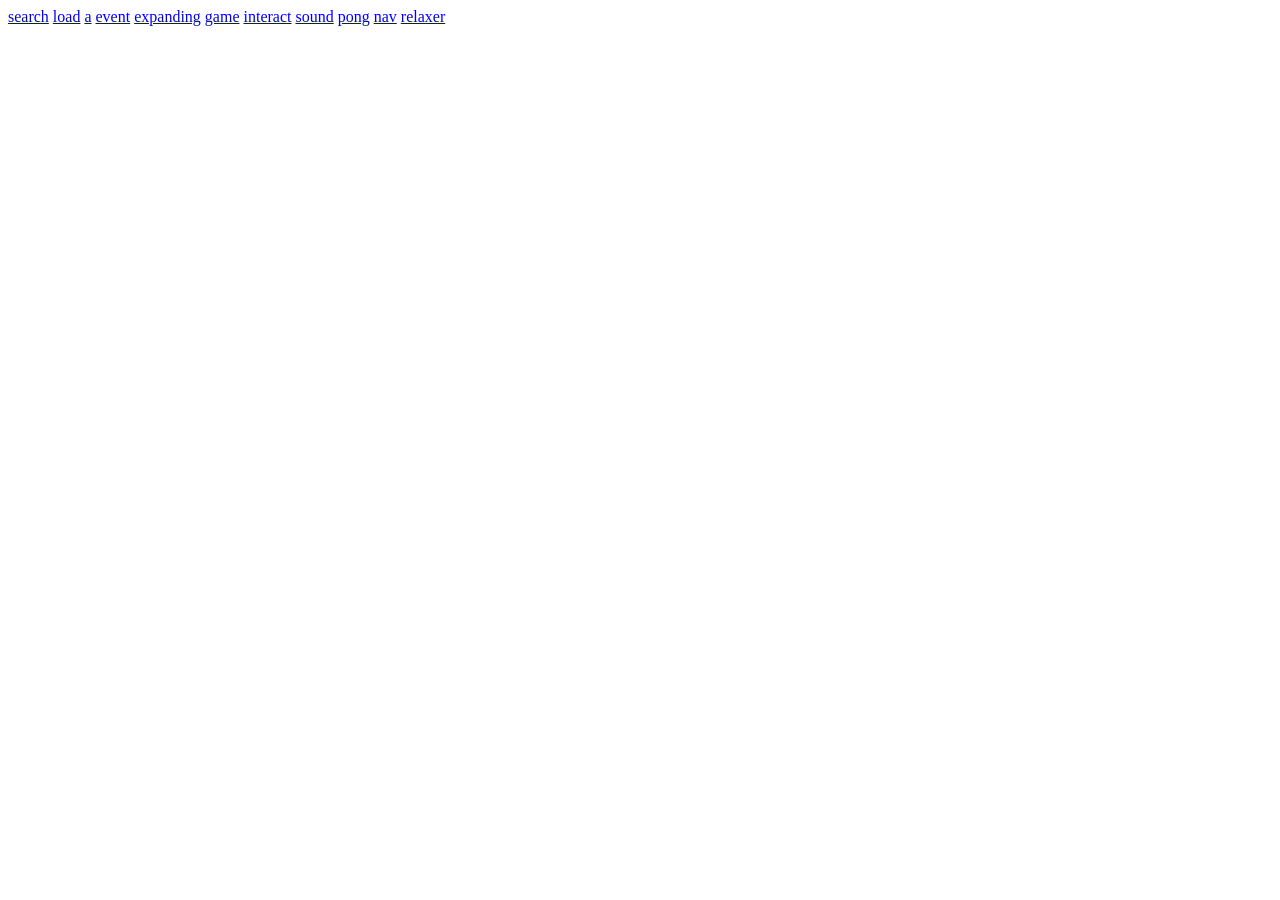
<file: index.html>
<!DOCTYPE html>
<html lang="en">

    <head>
        <meta charset="UTF-8">
        <meta name="viewport" content="width=device-width, initial-scale=1.0">
        <title>Homero</title>
    </head>

    <body>
        <a href="search.html">search</a>
        <a href="loading.html">load</a>
        <a href="a.html">a</a>
        <a href="event.html">event</a>
        <a href="expanding.html">expanding</a>
        <a href="game.html">game</a>
        <a href="interact.html">interact</a>
        <a href="sound.html">sound</a>
        <a href="pong.html">pong</a>
        <a href="nav.html">nav</a>
        <a href="relaxer.html">relaxer</a>


    </body>

</html>
</file>
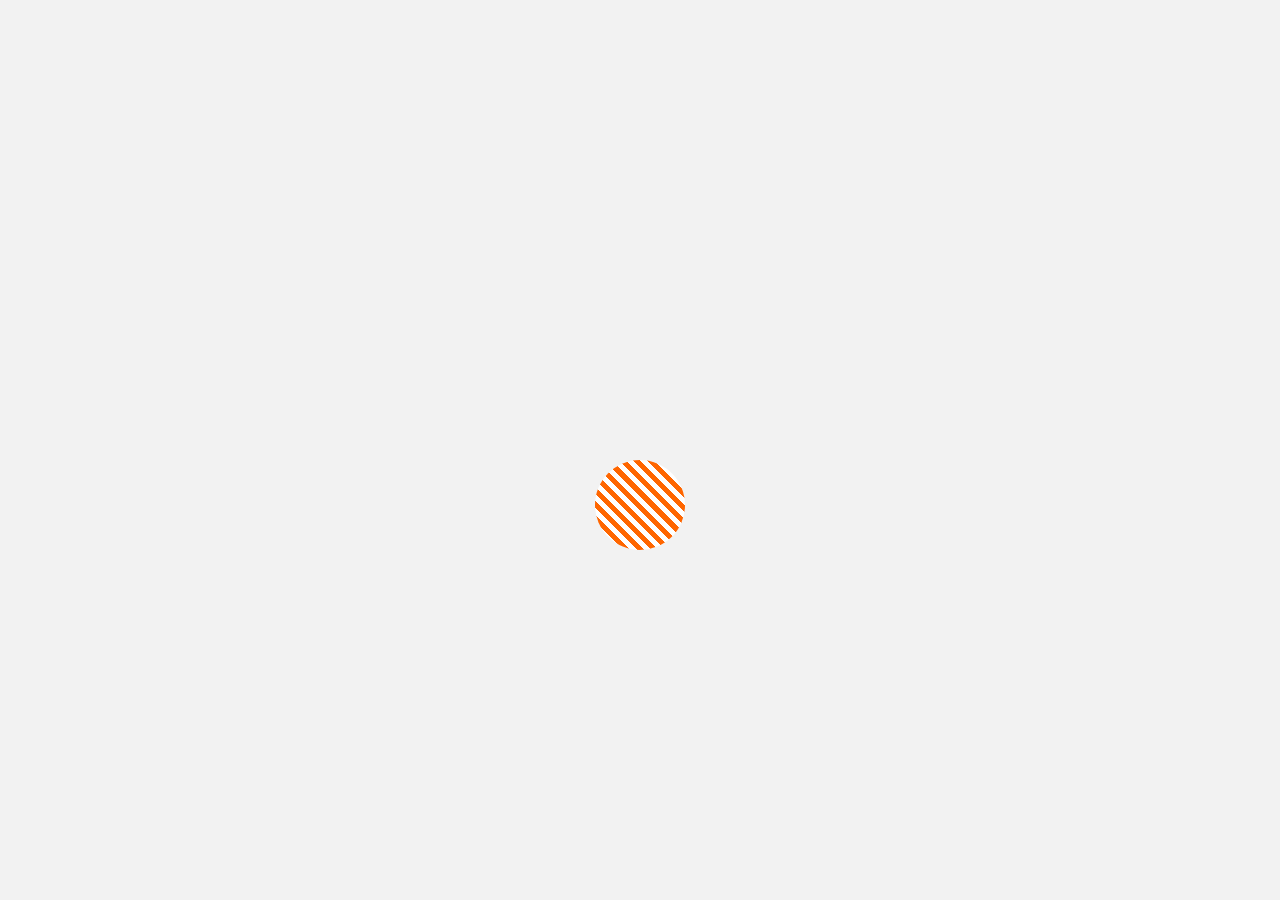
<file: ball.html>
<!DOCTYPE html>
<html lang="en">
<head>
<meta charset="UTF-8">
<meta name="viewport" content="width=device-width, initial-scale=1.0">
<title>Loading Animation</title>
<style>
    body {
        margin: 0;
        padding: 2;
        display: flex;
        justify-content: center;
        align-items: center;
        height: 100vh;
        background-color: #f2f2f2;
    }

    .loader {
        width: 200px;
        height: 200px;
        position: relative;
    }

    .ball {
        width: 90px;
        height: 90px;
        position: absolute;
        bottom: 0;
        left: 50%;
        transform: translateX(-50%);
        animation: bounce 1s infinite alternate;
        background: repeating-linear-gradient(45deg, #ff6600, #ff6600 5px, #ffffff 5px, #ffffff 10px);
        border-radius: 50%;
    }

    @keyframes bounce {
        0% {
            bottom: 0;
        }
        100% {
            bottom: 150px;
        }
    }
</style>
</head>
<body>
<div class="loader">
    <div class="ball"></div>
</div>
</body>
</html>
</file>
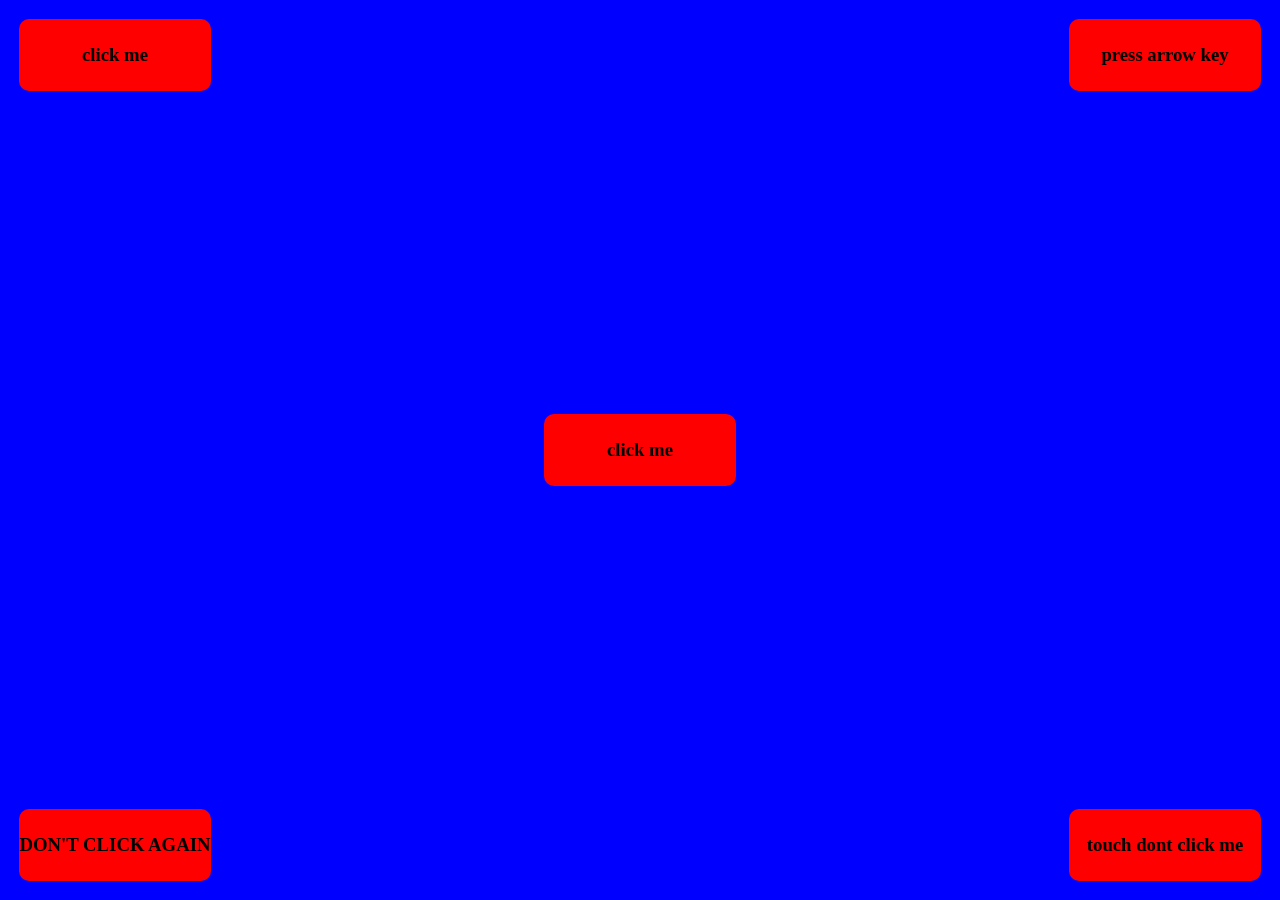
<file: event.html>
<!DOCTYPE html>
<html lang="en">

    <head>
        <meta charset="UTF-8">
        <meta name="viewport" content="width=device-width, initial-scale=1.0">
        <title>Event</title>
        <link rel="stylesheet" href="style/event.css">
    </head>

    <body>

        <div class="rect click">
            <h3>click me</h3>
        </div>
        <div class="rect key">
            <h3>press arrow key</h3>

        </div>
        <div class="rect spin">
            <h3>click me</h3>

        </div>
        <div class="rect hover">
            <h3>touch dont click me</h3>

        </div>
        <div class="rect dbcl">
            <h3>DON'T CLICK AGAIN</h3>

        </div>
        <script src="script/event.js"></script>
    </body>

</html>
</file>
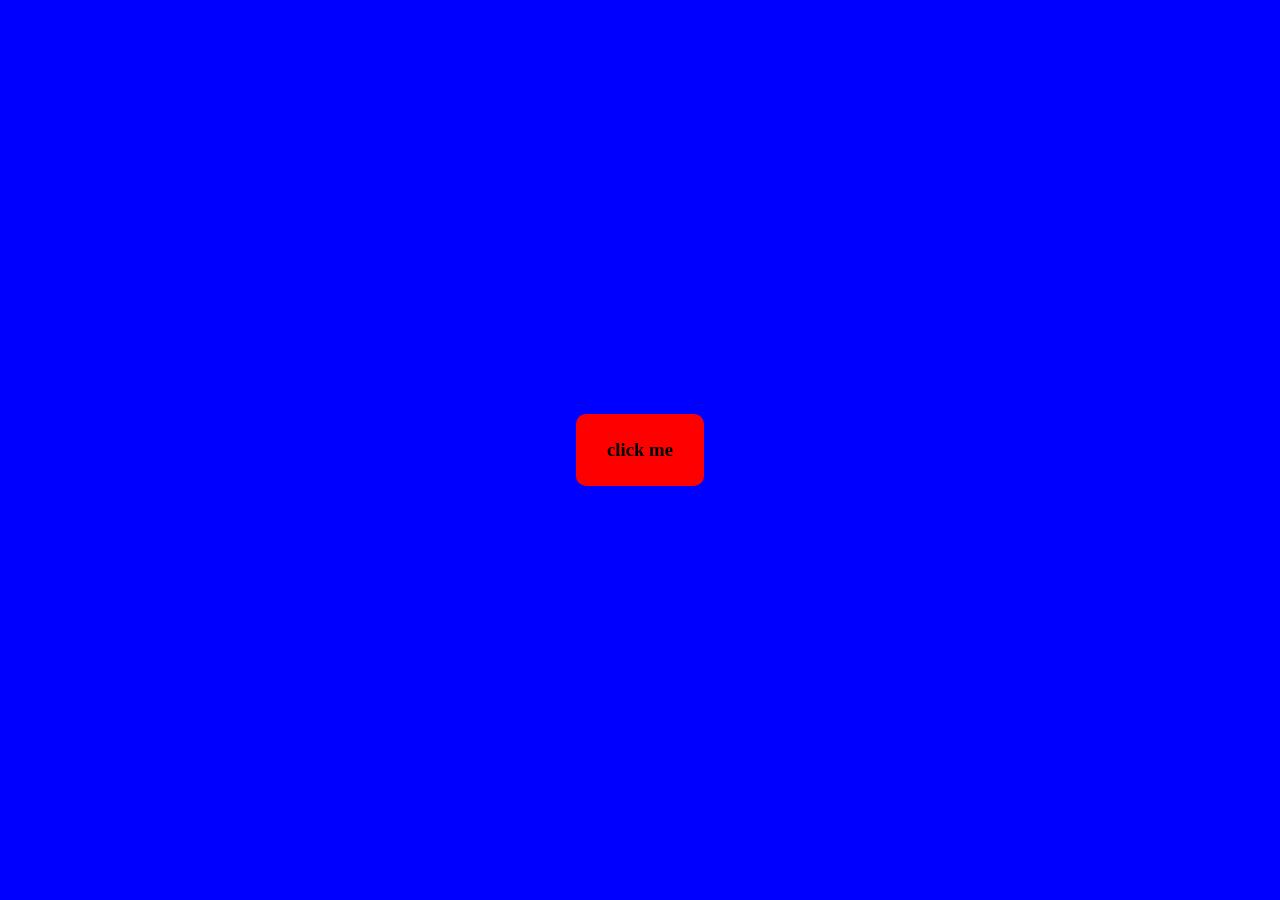
<file: interact.html>
<!DOCTYPE html>
<html lang="en">

    <head>
        <meta charset="UTF-8">
        <meta name="viewport" content="width=device-width, initial-scale=1.0">
        <title>WebSite</title>
        <link rel="stylesheet" href="style/interact.css">

    </head>

    <body>
        <div class="rect click">
            <h3>click me</h3>
        </div>
        <script src="script/interact.js"></script>

    </body>

</html>
</file>
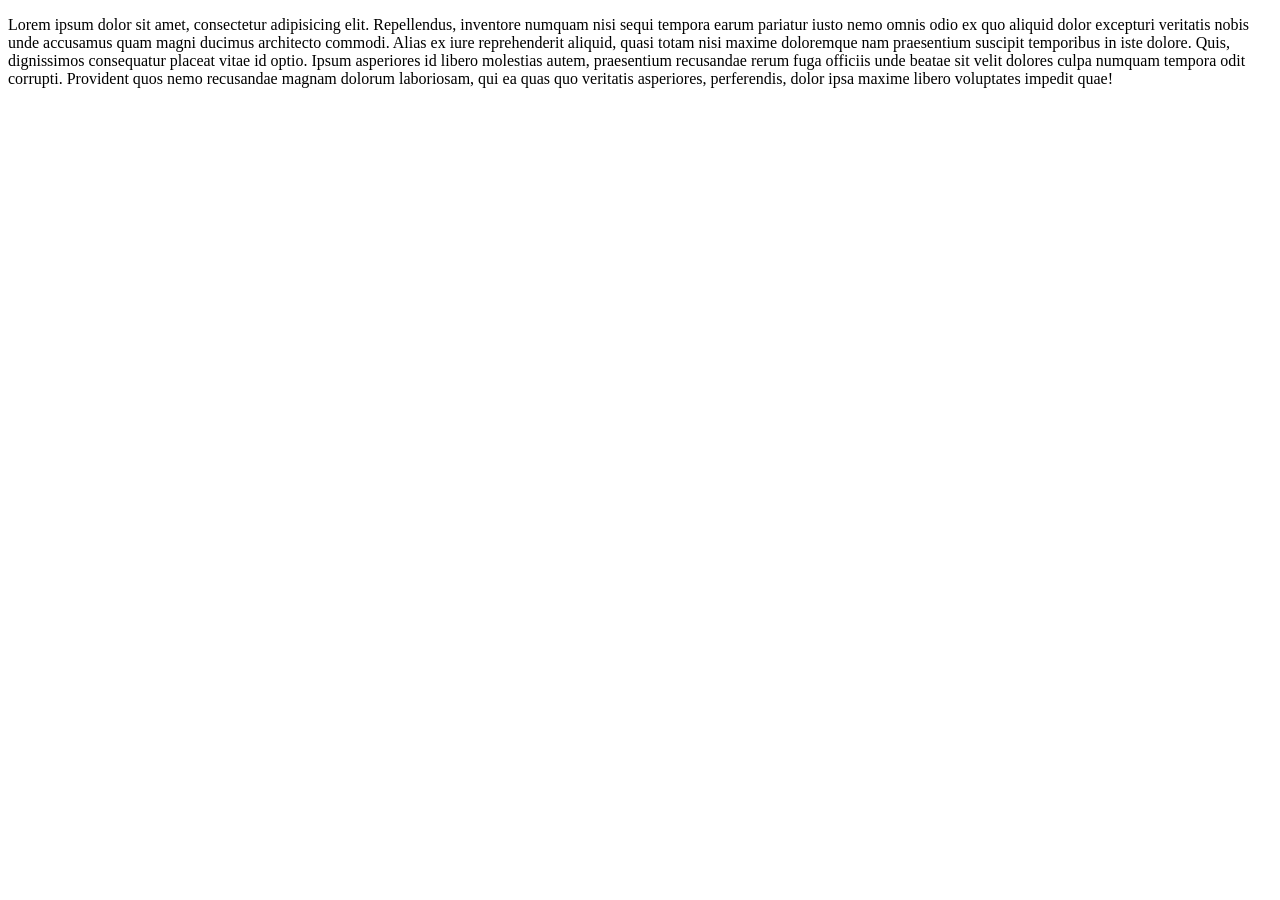
<file: nav.html>
<!DOCTYPE html>
<html lang="en">

    <head>
        <meta charset="UTF-8">
        <meta name="viewport" content="width=device-width, initial-scale=1.0">
        <title>Document</title>
    </head>

    <body>
        <p>Lorem ipsum dolor sit amet, consectetur adipisicing elit. Repellendus, inventore numquam nisi sequi tempora earum pariatur iusto nemo omnis odio ex quo aliquid dolor excepturi veritatis nobis unde accusamus quam magni ducimus architecto commodi. Alias ex iure reprehenderit aliquid, quasi totam nisi maxime doloremque nam praesentium suscipit temporibus in iste dolore. Quis, dignissimos consequatur placeat vitae id optio. Ipsum asperiores id libero molestias autem, praesentium recusandae rerum fuga officiis unde beatae sit velit dolores culpa numquam tempora odit corrupti. Provident quos nemo recusandae magnam dolorum laboriosam, qui ea quas quo veritatis asperiores, perferendis, dolor ipsa maxime libero voluptates impedit quae!
        </p>
    </body>

</html>
</file>
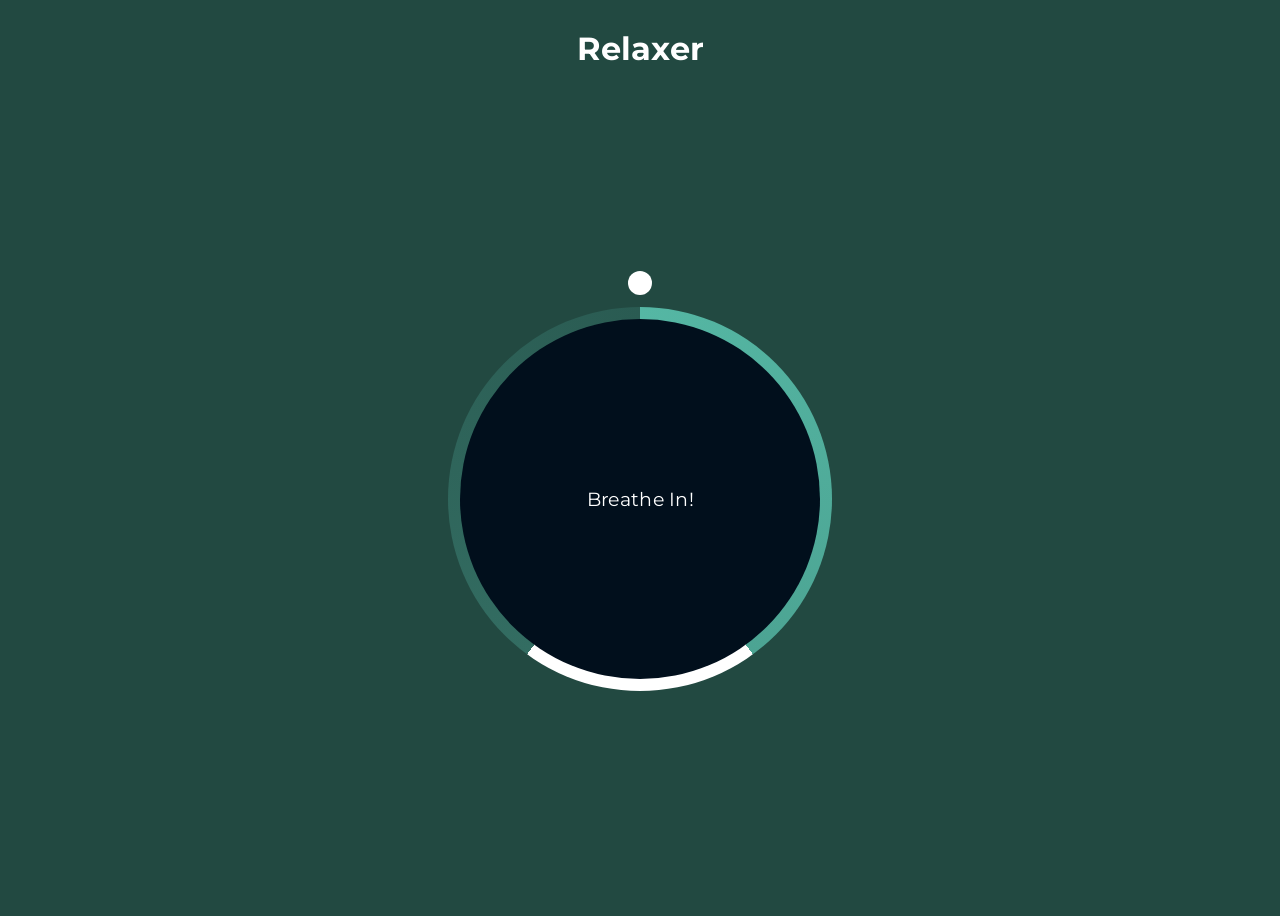
<file: relaxer.html>
<html lang="en">

    <head>
        <meta charset="UTF-8" />
        <meta name="viewport" content="width=device-width, initial-scale=1.0" />
        <title>Relaxer</title>
        <link rel="stylesheet" href="style/relaxer.css" />
    </head>

    <body>
        <h1>Relaxer</h1>
        <div class="container" id="container">
            <div class="circle"></div>

            <p id="text"></p>

            <div class="pointer-container">
                <span class="pointer"></span>
            </div>

            <div class="gradient-circle"></div>
        </div>

        <script src="script/relaxer.js"></script>
    </body>

</html>
</file>
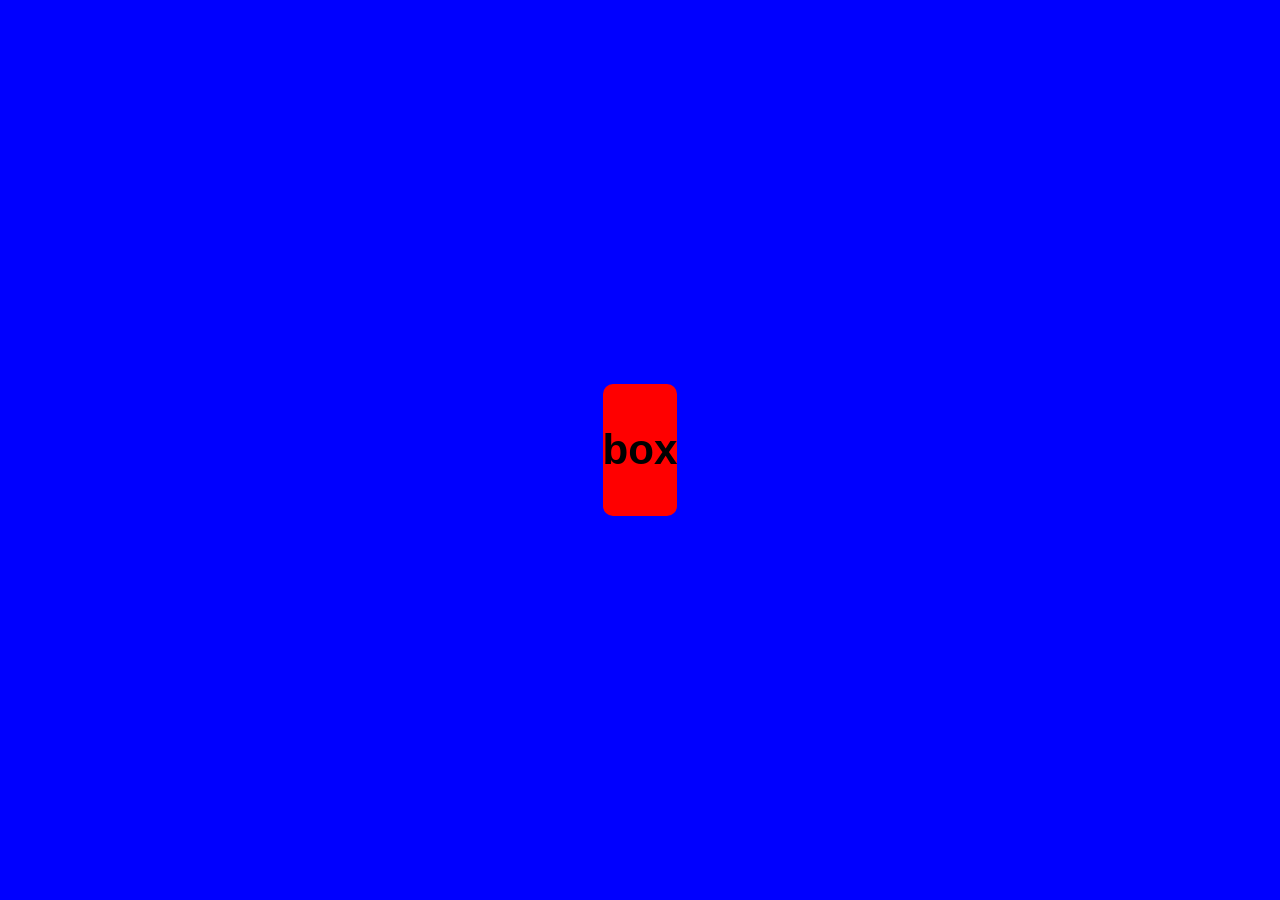
<file: sound.html>
<!DOCTYPE html>
<html lang="en">

    <head>
        <meta charset="UTF-8">
        <meta name="viewport" content="width=device-width, initial-scale=1.0">
        <title>Document</title>
        <link rel="stylesheet" href="style/sound.css">
    </head>

    <body>
        <div class="buttons">
            <h3>box</h3>

        </div>
        <audio src="sounds/boo.mp3" class="boo"></audio>
        <audio src="sounds/gasp.mp3" class="gasp"></audio>
        <script src="script/sound.js"></script>
    </body>

</html>
</file>
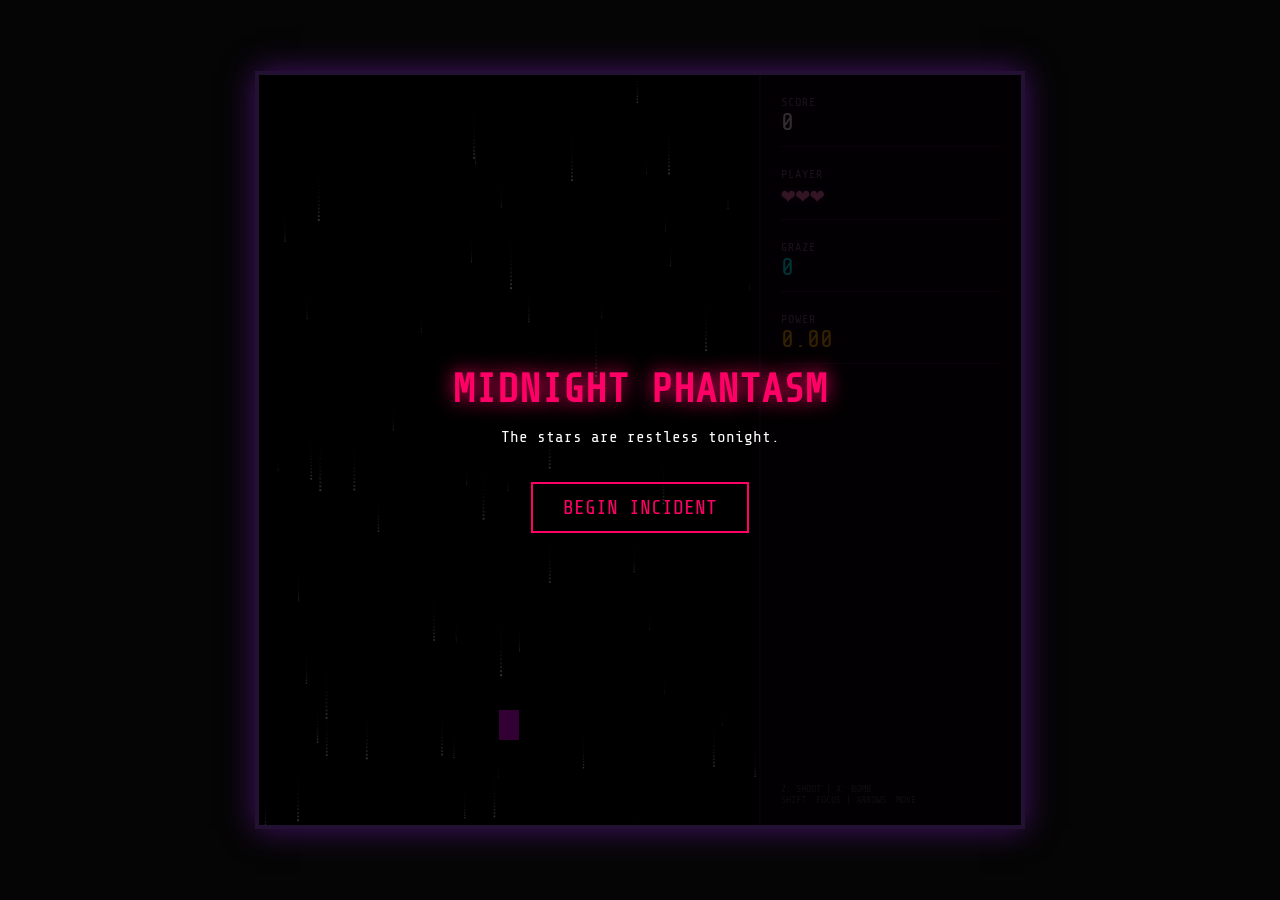
<file: touhou.html>
<!DOCTYPE html>
<html lang="en">
<head>
    <meta charset="UTF-8">
    <title>Midnight Phantasm: The JS Incident</title>
    <style>
        @import url('https://fonts.googleapis.com/css2?family=Share+Tech+Mono&display=swap');
        body { background: #050505; color: #fff; margin: 0; display: flex; justify-content: center; align-items: center; height: 100vh; overflow: hidden; font-family: 'Share Tech Mono', monospace; }
        #game-wrapper { position: relative; border: 4px solid #221133; box-shadow: 0 0 30px #441166; display: flex; }
        canvas { background: #000; display: block; image-rendering: pixelated; }

        /* UI Sidebar */
        #sidebar { width: 220px; background: #0a000a; border-left: 2px solid #221133; padding: 20px; display: flex; flex-direction: column; gap: 20px; }
        .stat-box { border-bottom: 1px solid #331133; padding-bottom: 10px; }
        .label { color: #885588; font-size: 12px; text-transform: uppercase; letter-spacing: 1px; }
        .value { font-size: 24px; color: #eee; text-shadow: 0 0 10px #ff00ff44; }

        /* Boss Health */
        #boss-ui { position: absolute; top: 10px; left: 10px; width: 480px; transition: opacity 0.5s; }
        .hp-bar { width: 100%; height: 4px; background: rgba(255,0,0,0.2); border: 1px solid #440000; }
        #hp-fill { width: 100%; height: 100%; background: #ff0044; box-shadow: 0 0 10px #ff0044; }

        /* Spell Card Banner */
        #spell-announcement { position: absolute; right: 10px; top: 30px; color: #ff0066; font-style: italic; font-size: 18px; opacity: 0; transition: 1s; text-shadow: 2px 2px #000; }

        /* Overlays */
        #overlay { position: absolute; inset: 0; background: rgba(0,0,0,0.8); display: flex; flex-direction: column; align-items: center; justify-content: center; z-index: 10; text-align: center; }
        h1 { color: #ff0066; font-size: 40px; margin: 0; text-shadow: 0 0 20px #ff0066; }
        button { background: none; border: 2px solid #ff0066; color: #ff0066; padding: 12px 30px; font-family: inherit; font-size: 20px; cursor: pointer; transition: 0.3s; margin-top: 20px; }
        button:hover { background: #ff0066; color: #000; }
        .hidden { display: none !important; }
    </style>
</head>
<body>

<div id="game-wrapper">
    <div id="boss-ui" style="opacity:0">
        <div class="label" id="boss-name">Ancient Phantasm</div>
        <div class="hp-bar"><div id="hp-fill"></div></div>
    </div>
    <div id="spell-announcement">Spell Card: "Neon Butterfly Dream"</div>

    <canvas id="gameCanvas" width="500" height="750"></canvas>

    <div id="sidebar">
        <div class="stat-box">
            <div class="label">Score</div>
            <div id="score" class="value">0</div>
        </div>
        <div class="stat-box">
            <div class="label">Player</div>
            <div id="lives" class="value" style="color:#ff69b4">❤❤❤</div>
        </div>
        <div class="stat-box">
            <div class="label">Graze</div>
            <div id="graze" class="value" style="color:#00ffff">0</div>
        </div>
        <div class="stat-box">
            <div class="label">Power</div>
            <div id="power" class="value" style="color:#ffaa00">0.00</div>
        </div>
        <div style="margin-top:auto; font-size:10px; color:#444">
            Z: SHOOT | X: BOMB<br>SHIFT: FOCUS | ARROWS: MOVE
        </div>
    </div>

    <div id="overlay">
        <h1 id="m-title">MIDNIGHT PHANTASM</h1>
        <p id="m-sub">The stars are restless tonight.</p>
        <button onclick="startGame()">BEGIN INCIDENT</button>
    </div>
</div>

<script>
/** @type {HTMLCanvasElement} */
const canvas = document.getElementById('gameCanvas');
const ctx = canvas.getContext('2d');

// --- CONSTANTS & STATE ---
let gameState = 'MENU';
let frames = 0;
let score = 0;
let graze = 0;
let lives = 3;
let power = 0;
let shake = 0;

const player = { x: 250, y: 650, r: 2, speed: 5, invuln: 0, bullets: [] };
const boss = { x: 250, y: -100, hp: 5000, max: 5000, active: false, phase: 1, t: 0 };
const enemyPool = [];
const bulletPool = [];
const itemPool = [];
const particles = [];
const keys = {};

// Background particles
const stars = Array(60).fill(0).map(() => ({ x: Math.random()*500, y: Math.random()*750, s: Math.random()*3+1 }));

// --- INPUTS ---
window.onkeydown = (e) => keys[e.key.toLowerCase()] = true;
window.onkeyup = (e) => keys[e.key.toLowerCase()] = false;

// --- UTILITIES ---
function spawnBullet(x, y, angle, speed, color, radius = 4) {
    bulletPool.push({ x, y, vx: Math.cos(angle)*speed, vy: Math.sin(angle)*speed, color, r: radius, grazed: false });
}

function spawnItem(x, y, type) {
    itemPool.push({ x, y, type, vy: 1.5 });
}

function createExplosion(x, y, color, amount = 15) {
    for(let i=0; i<amount; i++) {
        particles.push({ x, y, vx: (Math.random()-0.5)*8, vy: (Math.random()-0.5)*8, life: 25, color });
    }
}

// --- GAME LOGIC ---
function update() {
    if (gameState !== 'PLAYING') return;
    frames++;
    if (shake > 0) shake--;
    if (player.invuln > 0) player.invuln--;

    // 1. Stage Director
    if (frames < 1500) { // Wave Phase
        if (frames % 45 === 0) {
            enemyPool.push({ x: Math.random()*400+50, y: -20, hp: 15, t: 0 });
        }
    } else if (frames === 1600) { // Boss Entrance
        boss.active = true;
        document.getElementById('boss-ui').style.opacity = 1;
    }

    // 2. Player Movement
    const isFocus = keys['shift'];
    const curSpeed = isFocus ? player.speed * 0.4 : player.speed;
    if (keys['arrowup'] && player.y > 20) player.y -= curSpeed;
    if (keys['arrowdown'] && player.y < 730) player.y += curSpeed;
    if (keys['arrowleft'] && player.x > 20) player.x -= curSpeed;
    if (keys['arrowright'] && player.x < 480) player.x += curSpeed;

    // 3. Player Shooting
    if (keys['z'] && frames % 4 === 0) {
        player.bullets.push({ x: player.x, y: player.y-20, vx: 0 });
        if (power >= 1) {
            player.bullets.push({ x: player.x-15, y: player.y-5, vx: -0.4 });
            player.bullets.push({ x: player.x+15, y: player.y-5, vx: 0.4 });
        }
        if (power >= 2) {
            player.bullets.push({ x: player.x-25, y: player.y+5, vx: -0.8 });
            player.bullets.push({ x: player.x+25, y: player.y+5, vx: 0.8 });
        }
    }

    // 4. Enemy & Boss Logic
    enemyPool.forEach((en, i) => {
        en.y += 1.2;
        en.t++;
        if (en.t % 60 === 0) spawnBullet(en.x, en.y, Math.PI/2, 3, '#ff00ff');
        if (en.y > 780) enemyPool.splice(i, 1);

        player.bullets.forEach((pb, pi) => {
            if (Math.hypot(pb.x - en.x, pb.y - en.y) < 25) {
                en.hp -= 5;
                player.bullets.splice(pi, 1);
                if (en.hp <= 0) {
                    score += 500;
                    spawnItem(en.x, en.y, Math.random() > 0.7 ? 'P' : 'S');
                    createExplosion(en.x, en.y, '#f0f');
                    enemyPool.splice(i, 1);
                }
            }
        });
    });

    if (boss.active) {
        if (boss.y < 180) boss.y += 1.5;
        boss.t++;
        boss.x = 250 + Math.sin(boss.t * 0.015) * 120;

        // Phase 1: Spiral
        if (boss.hp > 2500) {
            if (frames % 4 === 0) {
                let a = frames * 0.12;
                spawnBullet(boss.x, boss.y, a, 2.5, '#00ffff');
                spawnBullet(boss.x, boss.y, -a, 2.5, '#00ffff');
            }
        } else { // Phase 2: Spell Card
            if (boss.phase === 1) {
                boss.phase = 2;
                bulletPool.length = 0;
                document.getElementById('spell-announcement').style.opacity = 1;
            }
            if (frames % 20 === 0) {
                for(let i=0; i<16; i++) {
                    spawnBullet(boss.x, boss.y, (i*Math.PI*2/16) + (frames*0.01), 2, '#ff0066', 6);
                }
            }
            if (frames % 60 === 0) { // Aimed shots
                let angle = Math.atan2(player.y - boss.y, player.x - boss.x);
                for(let j=-0.3; j<=0.3; j+=0.15) spawnBullet(boss.x, boss.y, angle+j, 4, '#ffffff', 3);
            }
        }

        player.bullets.forEach((pb, pi) => {
            if (Math.hypot(pb.x - boss.x, pb.y - boss.y) < 45) {
                boss.hp -= (power + 1) * 1.5;
                player.bullets.splice(pi, 1);
                score += 10;
            }
        });
        if (boss.hp <= 0) victory();
    }

    // 5. Collisions (Bullet vs Player)
    bulletPool.forEach((b, i) => {
        b.x += b.vx; b.y += b.vy;
        const d = Math.hypot(b.x - player.x, b.y - player.y);

        // Graze
        if (!b.grazed && d < 25 && d > player.r + 5) {
            b.grazed = true;
            graze++;
            score += 100;
        }
        // Hit
        if (player.invuln <= 0 && d < player.r + b.r/2) {
            pichuun();
        }
        if (b.y < -50 || b.y > 800 || b.x < -50 || b.x > 550) bulletPool.splice(i, 1);
    });

    // 6. Items & Particles
    itemPool.forEach((it, i) => {
        it.y += it.vy;
        if (Math.hypot(it.x - player.x, it.y - player.y) < 30) {
            if (it.type === 'P') power = Math.min(4, power + 0.05);
            else score += 1000;
            itemPool.splice(i, 1);
        }
    });

    player.bullets.forEach((b, i) => {
        b.y -= 12; b.x += b.vx;
        if (b.y < -20) player.bullets.splice(i, 1);
    });

    particles.forEach((p, i) => {
        p.x += p.vx; p.y += p.vy; p.life--;
        if (p.life <= 0) particles.splice(i, 1);
    });

    updateUI();
}

function updateUI() {
    document.getElementById('score').innerText = Math.floor(score).toLocaleString().padStart(9, '0');
    document.getElementById('lives').innerText = "❤".repeat(Math.max(0, lives));
    document.getElementById('graze').innerText = graze;
    document.getElementById('power').innerText = power.toFixed(2);
    document.getElementById('hp-fill').style.width = (boss.hp / boss.max * 100) + "%";
}

function pichuun() {
    lives--;
    shake = 20;
    player.invuln = 120;
    createExplosion(player.x, player.y, '#fff', 40);
    bulletPool.length = 0;
    if (lives < 0) {
        gameState = 'MENU';
        document.getElementById('overlay').classList.remove('hidden');
        document.getElementById('m-title').innerText = "GAME OVER";
    }
}

function victory() {
    gameState = 'MENU';
    document.getElementById('overlay').classList.remove('hidden');
    document.getElementById('m-title').innerText = "ALL CLEAR";
    document.getElementById('m-sub').innerText = "Score: " + score;
}

function draw() {
    ctx.save();
    if (shake > 0) ctx.translate(Math.random()*shake-shake/2, Math.random()*shake-shake/2);

    // Clear with motion blur
    ctx.fillStyle = 'rgba(0,0,0,0.25)';
    ctx.fillRect(0, 0, 500, 750);

    // Background Stars
    ctx.fillStyle = '#fff';
    stars.forEach(s => {
        s.y += s.s; if (s.y > 750) s.y = 0;
        ctx.fillRect(s.x, s.y, s.s/2, s.s/2);
    });

    // Draw Boss
    if (boss.active) {
        ctx.shadowBlur = 15; ctx.shadowColor = boss.phase === 1 ? '#0ff' : '#f06';
        ctx.fillStyle = '#fff';
        ctx.beginPath(); ctx.arc(boss.x, boss.y, 35, 0, Math.PI*2); ctx.fill();
        ctx.shadowBlur = 0;
    }

    // Draw Player
    if (player.invuln % 4 < 2) {
        ctx.fillStyle = '#f0f';
        ctx.fillRect(player.x-10, player.y-15, 20, 30);
        if (keys['shift']) { // Hitbox indicator
            ctx.fillStyle = '#fff'; ctx.beginPath();
            ctx.arc(player.x, player.y, 4, 0, Math.PI*2); ctx.fill();
            ctx.strokeStyle = '#f00'; ctx.stroke();
        }
    }

    // Draw Items
    itemPool.forEach(it => {
        ctx.fillStyle = it.type === 'P' ? '#f44' : '#44f';
        ctx.fillRect(it.x-8, it.y-8, 16, 16);
        ctx.fillStyle = '#fff'; ctx.font = "10px Arial";
        ctx.fillText(it.type, it.x-3, it.y+4);
    });

    // Draw Bullets (Stylized)
    player.bullets.forEach(b => {
        ctx.fillStyle = '#0ff'; ctx.fillRect(b.x-2, b.y, 4, 15);
    });

    bulletPool.forEach(b => {
        ctx.shadowBlur = 5; ctx.shadowColor = b.color;
        ctx.fillStyle = '#fff'; ctx.beginPath();
        ctx.arc(b.x, b.y, b.r, 0, Math.PI*2); ctx.fill();
        ctx.strokeStyle = b.color; ctx.lineWidth = 2; ctx.stroke();
    });
    ctx.shadowBlur = 0;

    particles.forEach(p => {
        ctx.globalAlpha = p.life/25; ctx.fillStyle = p.color;
        ctx.fillRect(p.x, p.y, 3, 3);
    });
    ctx.globalAlpha = 1;

    ctx.restore();
    update();
    requestAnimationFrame(draw);
}

function startGame() {
    score = 0; lives = 3; power = 1; graze = 0; frames = 0;
    boss.hp = boss.max; boss.active = false; boss.y = -100; boss.phase = 1;
    player.x = 250; player.y = 650;
    enemyPool.length = 0; bulletPool.length = 0; itemPool.length = 0;
    document.getElementById('overlay').classList.add('hidden');
    document.getElementById('boss-ui').style.opacity = 0;
    document.getElementById('spell-announcement').style.opacity = 0;
    gameState = 'PLAYING';
}

draw();
</script>
</body>
</html>
</file>
<file: style/event.css>
* {
    box-sizing: border-box;

}

body {
    background: blue;
    height: 100vh;
    width: 100vw;
    display: flex;
    align-items: center;
    justify-content: center;
    margin: 0;
}

.rect {
    flex: 1;
    height: 8vh;
    width: 15vw;
    margin: 10px;
    background: red;
    position: relative;
    text-alignment: center;
    border-radius: 10px;
    display: flex;
    align-items: center;
    justify-content: center;
}

.rect h3 {
    position: absolute;
    background-color: ;
    opacity: 1;
    border-radius: 10px;
    font-size: 1;
}

.click {
    position: absolute;
    top: 1vh;
    left: 1vh;
}

.key {
    position: absolute;
    top: 1vh;
    right: 1vh;
}

.spin {
    position: absolute;
    transform-origin: ;
    animation: spin 5s infinite ease-out;
}

@keyframes spin {
    from {
        transmorm: rotate(0deg);
    }

    to {
        transform: rotate(360deg);
    }
}

.hover {
    position: absolute;
    bottom: 1vh;
    right: 1vh;
}

.dbcl {
    position: absolute;
    bottom: 1vh;
    left: 1vh;
}
</file>
<file: style/interact.css>
body {
    background: blue;
    height: 100vh;
    width: 100vw;
    display: flex;
    align-items: center;
    justify-content: center;
    margin: 0;
}

.rect {
    height: 8vh;
    width: 10vw;
    margin: 10px;
    background: red;
    position: relative;
    text-alignment: center;
    border-radius: 10px;
    display: flex;
    align-items: center;
    justify-content: center;
}
</file>
<file: style/relaxer.css>
@import url('https://fonts.googleapis.com/css2?family=Montserrat&display=swap');

* {
    box-sizing: border-box;
}

body {
    background: #224941;
    color: #fff;
    font-family: 'Montserrat', sans-serif;
    min-height: 100vh;
    overflow: hidden;
    display: flex;
    flex-direction: column;
    align-items: center;
}

.container {
    display: flex;
    align-items: center;
    justify-content: center;
    margin: auto;
    height: 300px;
    width: 300px;
    position: relative;
    transform: scale(1);
}

.circle {
    background-color: #010f1c;
    height: 100%;
    width: 100%;
    border-radius: 50%;
    position: absolute;
    top: 0;
    left: 0;
    z-index: -1;
}

.gradient-circle {
    background: conic-gradient(#55b7a4 0%,
            #4ca493 40%,
            #fff 40%,
            #fff 60%,
            #336d62 60%,
            #2a5b52 100%);
    height: 320px;
    width: 320px;
    border-radius: 50%;
    position: absolute;
    top: -10px;
    left: -10px;
    z-index: -2;
}

.pointer {
    background-color: #fff;
    border-radius: 50%;
    height: 20px;
    width: 20px;
    display: block;
}

.pointer-container {
    position: absolute;
    top: -40px;
    left: 140px;
    width: 20px;
    height: 190px;
    animation: spin 7.5s linear forwards infinite;
    transform-origin: bottom center;
}

@keyframes spin {
    from {
        transform: rotate(0deg);
    }

    to {
        transform: rotate(360deg);
    }
}

.container.grow {
    animation: grow 3s linear forwards;
}

@keyframes grow {
    from {
        transform: scale(1);
    }

    to {
        transform: scale(1.2);
    }
}

.container.shrink {
    animation: shrink 3s linear forwards;
}

@keyframes shrink {
    from {
        transform: scale(1.2);
    }

    to {
        transform: scale(1);
    }
}
</file>
<file: style/sound.css>
* {
    box-sizing: border-box;
}

body {
    background: blue;
    height: 100vh;
    width: 100vw;
    display: flex;
    align-items: center;
    justify-content: center;
    margin: 0;
}

.buttons {

    margin: 10px;
    background: red;
    position: relative;
    text-alignment: center;
    border-radius: 10px;
    display: flex;
    align-items: center;
    justify-content: center;
    font-size: 4vh;
    font-family: "Comic Sans MS", "Comic Sans", cursive, sans-serif;
}

.btn {
    background: purple;
    color: black;
    margin: 1rem;
    padding: 1.5rem 3rem;
    font-size: 1.2rem;
    cursor: pointer;
}

.buttons:hover {
    cursor: pointer;
    opacity: .9;
}
</file>
